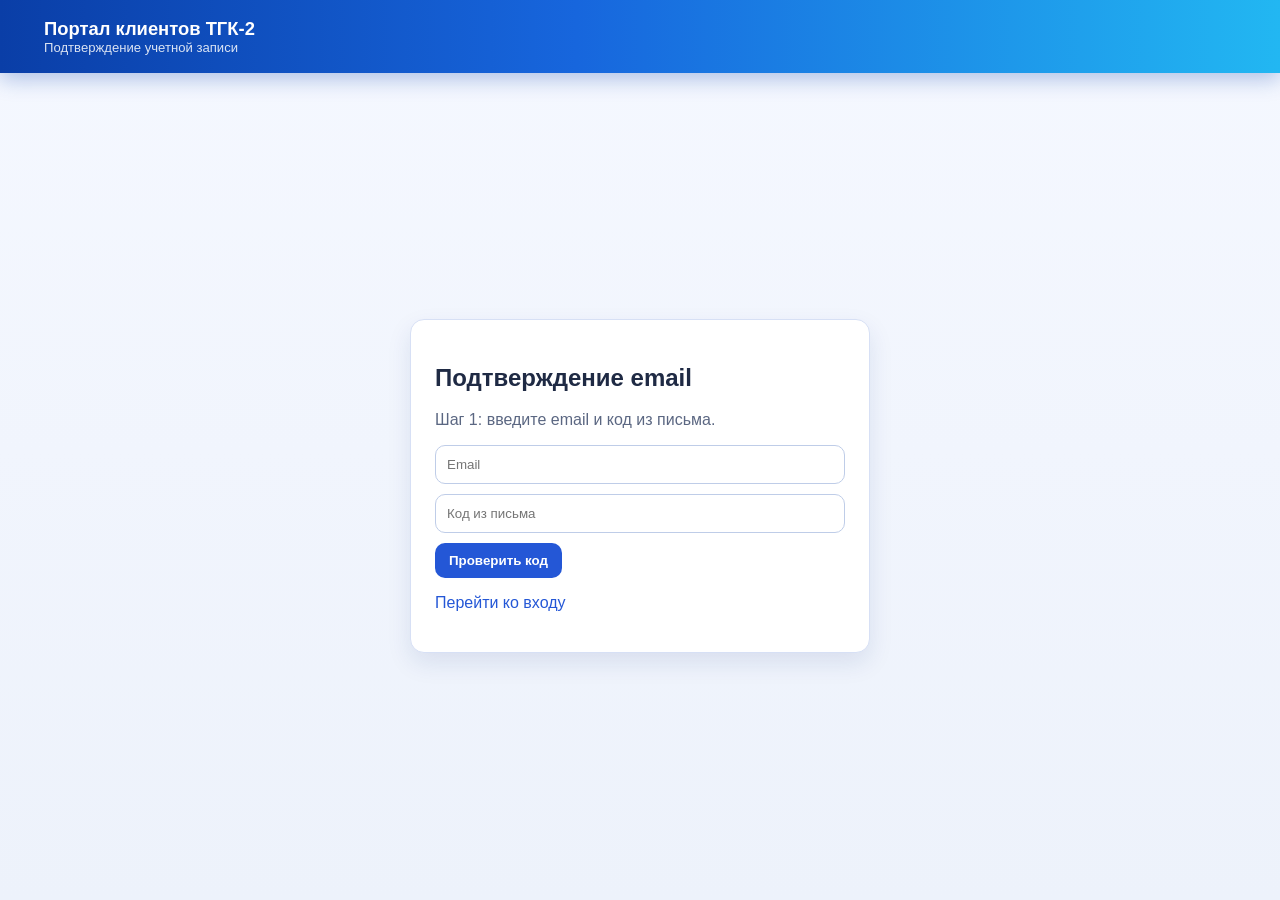
<file: MyApp/wwwroot/confirm.html>
<!DOCTYPE html>
<html lang="ru">
<head>
    <meta charset="utf-8" />
    <title>ТГК-2 | Подтверждение email</title>
    <link rel="stylesheet" href="styles.css" />
</head>
<body>
<header class="topbar">
    <div class="topbar-inner">
        <div>
            <div class="brand">Портал клиентов ТГК-2</div>
            <div class="brand-sub">Подтверждение учетной записи</div>
        </div>
    </div>
</header>

<div class="auth-wrap">
    <div class="card">
        <h2>Подтверждение email</h2>
        <p class="muted">Шаг 1: введите email и код из письма.</p>
        <input id="email" type="email" placeholder="Email" />
        <input id="code" placeholder="Код из письма" />
        <button class="btn" type="button" onclick="verifyCode()">Проверить код</button>
        <div id="captcha-block" style="display:none; margin-top:16px;">
            <p class="muted">Шаг 2: введите текст с картинки.</p>
            <img id="captcha-img" alt="captcha" style="max-width:100%; border-radius:8px; margin-bottom:10px;" />
            <input id="captcha-answer" placeholder="Текст с картинки" />
            <button class="btn" type="button" onclick="confirmEmail()">Подтвердить email</button>
        </div>
        <p><a href="login.html">Перейти ко входу</a></p>
    </div>
</div>

<script>
let currentCaptchaId = '';
const savedEmail = localStorage.getItem('pendingEmailConfirmation');
if (savedEmail) {
    const emailInput = document.getElementById('email');
    if (emailInput) emailInput.value = savedEmail;
}

async function verifyCode() {
    const email = document.getElementById('email').value.trim();
    const code = document.getElementById('code').value.trim();

    const res = await fetch('/api/auth/verify-email-code', {
        method: 'POST',
        headers: { 'Content-Type': 'application/json' },
        body: JSON.stringify({ email, code })
    });

    if (!res.ok) {
        const err = await res.json().catch(() => ({}));
        alert(err.message || 'Неверный или просроченный код');
        return;
    }

    const data = await res.json();
    currentCaptchaId = data.captchaId || '';
    document.getElementById('captcha-img').src = data.captchaImageUrl || '';
    document.getElementById('captcha-block').style.display = 'block';
}

async function confirmEmail() {
    const email = document.getElementById('email').value.trim();
    const captchaAnswer = document.getElementById('captcha-answer').value.trim();

    const res = await fetch('/api/auth/confirm-email', {
        method: 'POST',
        headers: { 'Content-Type': 'application/json' },
        body: JSON.stringify({
            email,
            captchaId: currentCaptchaId,
            captchaAnswer
        })
    });

    if (res.ok) {
        alert('Email подтверждён. Можно войти.');
        window.location.href = 'login.html';
        return;
    }

    const err = await res.json().catch(() => ({}));
    alert(err.message || 'Капча введена неверно. Попробуйте ещё раз.');
    document.getElementById('captcha-answer').value = '';
    document.getElementById('captcha-answer').focus();
}
</script>
</body>
</html>
</file>
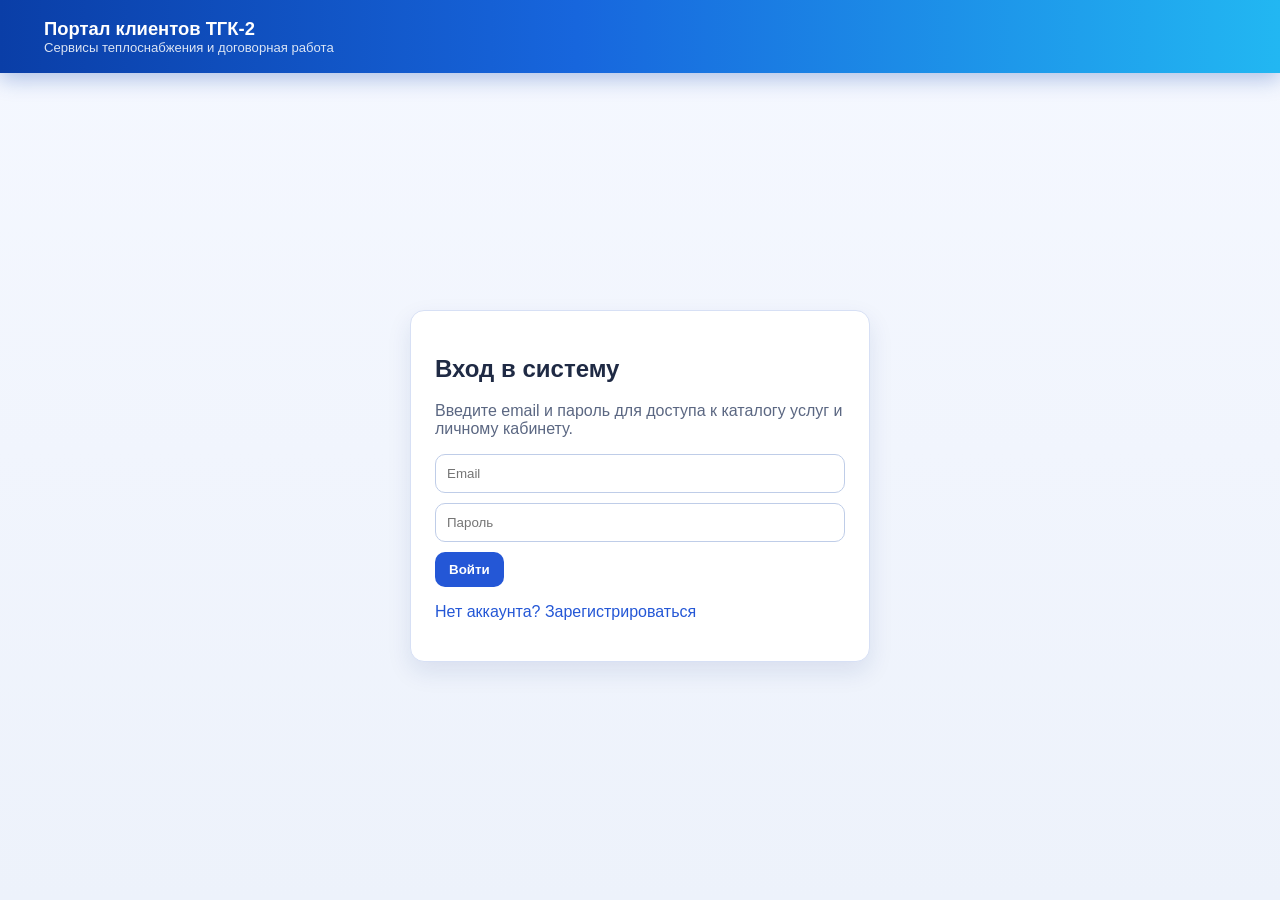
<file: MyApp/wwwroot/login.html>
<!DOCTYPE html>
<html lang="ru">
<head>
    <meta charset="utf-8" />
    <title>ТГК-2 | Вход в личный кабинет</title>
    <link rel="stylesheet" href="styles.css" />
</head>
<body>
<header class="topbar">
    <div class="topbar-inner">
        <div>
            <div class="brand">Портал клиентов ТГК-2</div>
            <div class="brand-sub">Сервисы теплоснабжения и договорная работа</div>
        </div>
    </div>
</header>

<div class="auth-wrap">
    <div class="card">
        <h2>Вход в систему</h2>
        <p class="muted">Введите email и пароль для доступа к каталогу услуг и личному кабинету.</p>
        <input id="email" type="email" autocomplete="username" placeholder="Email" />
        <input id="password" type="password" autocomplete="current-password" placeholder="Пароль" />
        <button class="btn" type="button" onclick="login()">Войти</button>
        <p><a href="register.html">Нет аккаунта? Зарегистрироваться</a></p>
    </div>
</div>

<script>
async function login() {
    const res = await fetch('/api/auth/login', {
        method: 'POST',
        headers: { 'Content-Type': 'application/json' },
        body: JSON.stringify({
            email: document.getElementById('email').value,
            password: document.getElementById('password').value
        })
    });

    if (res.ok) {
        const data = await res.json();
        localStorage.setItem('token', data.token);
        window.location.href = 'index.html';
        return;
    }

    if (res.status === 403) {
        const err = await res.json().catch(() => ({}));
        alert(err.message || 'Подтвердите email');
        return;
    }

    alert('Неверный email или пароль');
}
</script>
</body>
</html>
</file>
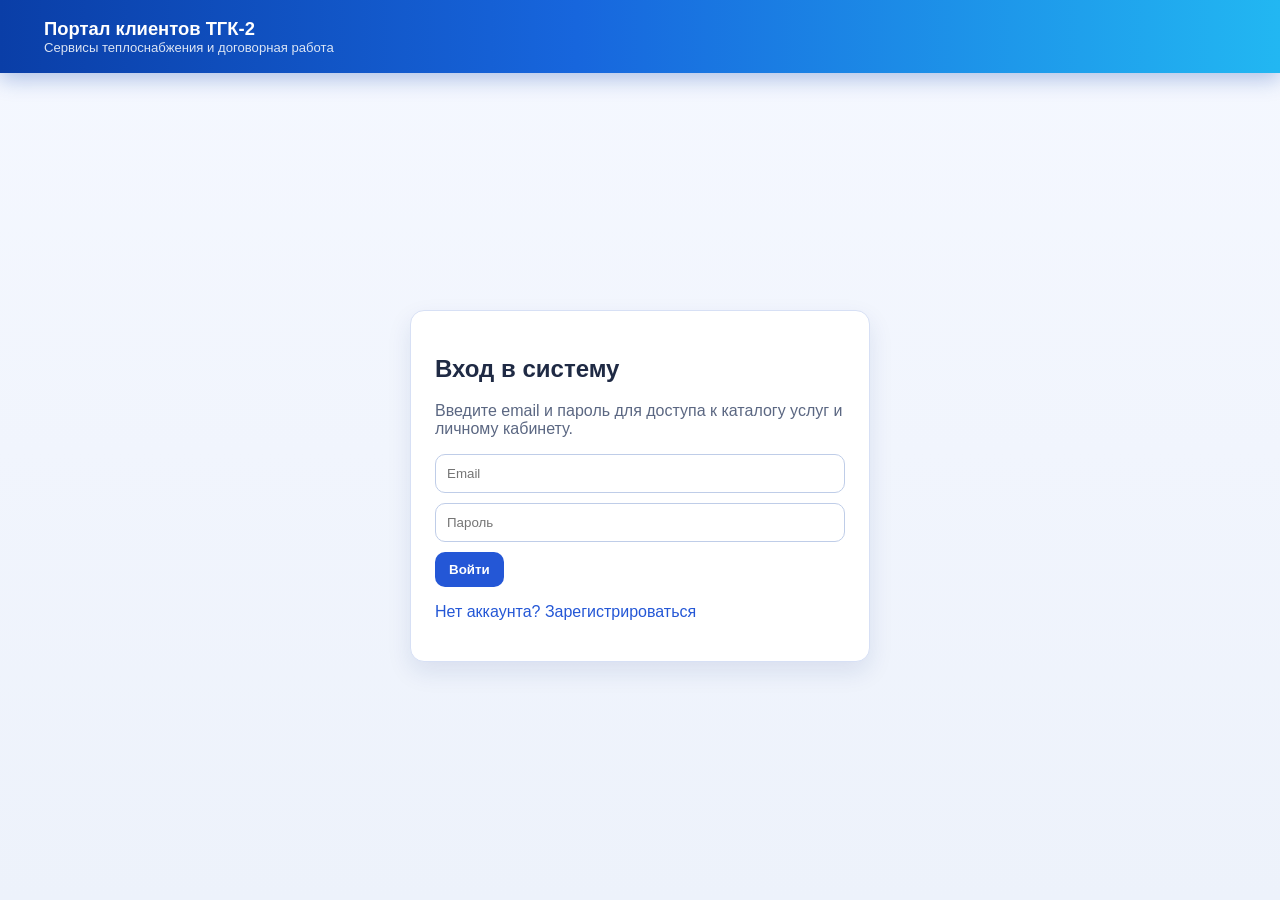
<file: MyApp/wwwroot/profile.html>
<!DOCTYPE html>
<html lang="ru">
<head>
    <meta charset="utf-8" />
    <title>ТГК-2 | Профиль клиента</title>
    <link rel="stylesheet" href="styles.css" />
</head>
<body class="page">
<header class="topbar">
    <div class="topbar-inner">
        <div>
            <div class="brand">Портал клиентов ТГК-2</div>
            <div class="brand-sub">Личный кабинет: финансы, услуги, договоры</div>
        </div>
        <div style="display:flex; gap:8px; flex-wrap:wrap;">
            <button class="btn btn-light" type="button" id="oldVersionBtn">Старая версия</button>
            <a class="btn btn-light" href="index.html">Главная</a>
            <button class="btn btn-light" id="logoutBtn" type="button">Выйти</button>
        </div>
    </div>
</header>

<main class="main-container">
    <section class="hero">
        <h1>Профиль клиента</h1>
        <p>Управляйте балансом, контролируйте задолженность и смотрите историю финансовых операций.</p>
        <p style="margin-top:10px;"><span class="badge" id="accountTypeBadge">Физическое лицо</span></p>
    </section>

    <section class="grid grid-4" style="margin-bottom:16px;">
        <div class="stat">
            <div class="stat-title">Email</div>
            <div class="stat-value" id="userEmail" style="font-size:1rem;">—</div>
        </div>
        <div class="stat">
            <div class="stat-title">Баланс</div>
            <div class="stat-value" id="balanceRub">0 ₽</div>
        </div>
        <div class="stat">
            <div class="stat-title">Задолженность</div>
            <div class="stat-value" id="debtRub">0 ₽</div>
        </div>
        <div class="stat">
            <div class="stat-title">Подключенные услуги</div>
            <div class="stat-value" id="servicesCount">0</div>
        </div>
    </section>

    <section class="panel" id="legalRequisitesPanel" style="margin-bottom:16px; display:none;">
        <h2>Реквизиты организации</h2>
        <div class="requisites-grid" id="legalRequisites"></div>
    </section>

    <section class="grid grid-2">
        <div class="panel">
            <h2>Пополнение баланса</h2>
            <p class="muted">Нажмите «+», введите сумму в рублях, затем подтвердите пополнение.</p>
            <div style="display:flex; gap:8px; align-items:center; max-width:360px;">
                <button class="btn" type="button" id="plusBtn" style="width:48px;">+</button>
                <input id="topUpAmount" type="number" min="1" step="1" placeholder="Сумма, ₽" />
                <button class="btn" type="button" onclick="topUp()">Пополнить</button>
            </div>
            <p class="muted">После пополнения долг уменьшается автоматически. Остаток зачисляется в баланс.</p>
        </div>
        <div class="panel">
            <h2>Финансовые движения</h2>
            <div id="transactions">Загрузка...</div>
            <div class="receipt-actions" style="margin-top:16px;">
                <label class="checkbox-row" style="margin:0;">
                    <input type="checkbox" id="receiptConsent" checked />
                    <span>Получать квитанцию на email</span>
                </label>
                <button class="btn" type="button" id="sendReceiptBtn" onclick="sendReceipt()">Отправить квитанцию на email</button>
            </div>
        </div>
    </section>

    <section class="panel" style="margin-top:16px;">
        <h2>Мои договоры и услуги</h2>
        <p class="muted">Оплата по договорам и документам осуществляется через банковский перевод по реквизитам, указанным в счёте.</p>
        <div id="servicesWrap">Загрузка...</div>
    </section>
</main>

<footer class="footer">
    <div class="footer-inner">
        <div>ТГК-2 • Личный кабинет контрагентов</div>
        <div>Все суммы отображаются в рублях</div>
    </div>
</footer>

<script>
const token = localStorage.getItem('token');
if (!token) window.location.href = 'login.html';

document.getElementById('logoutBtn').addEventListener('click', () => {
    localStorage.removeItem('token');
    window.location.href = 'login.html';
});

document.getElementById('oldVersionBtn').addEventListener('click', () => {
    alert('Переход на предыдущую версию портала.');
});

document.getElementById('plusBtn').addEventListener('click', () => {
    document.getElementById('topUpAmount').focus();
});

function money(v) {
    return new Intl.NumberFormat('ru-RU').format(Number(v || 0)) + ' ₽';
}

function escapeHtml(s) {
    const d = document.createElement('div');
    d.textContent = s ?? '';
    return d.innerHTML;
}

async function api(path, options = {}) {
    const headers = { 'Authorization': 'Bearer ' + token, ...(options.headers || {}) };
    if (!(options.body instanceof FormData)) {
        headers['Content-Type'] = 'application/json';
    }
    const res = await fetch(path, { ...options, headers });
    if (res.status === 401 || res.status === 403) {
        localStorage.removeItem('token');
        window.location.href = 'login.html';
        throw new Error('Не авторизован');
    }
    return res;
}

function renderServices(items) {
    const wrap = document.getElementById('servicesWrap');
    if (!items.length) {
        wrap.innerHTML = '<p class="muted">Пока нет подключенных услуг. Перейдите на главную и выберите услугу.</p>';
        return;
    }
    const rows = items.map(s => `
        <tr>
            <td>${escapeHtml(s.contractNumber)}</td>
            <td>${escapeHtml(s.productName)}</td>
            <td>${money(s.amountRub)}</td>
            <td>${new Date(s.createdAt).toLocaleDateString('ru-RU')}</td>
        </tr>
    `).join('');

    wrap.innerHTML = `
        <table class="table">
            <thead>
                <tr>
                    <th>Номер договора</th>
                    <th>Услуга</th>
                    <th>Сумма</th>
                    <th>Дата</th>
                </tr>
            </thead>
            <tbody>${rows}</tbody>
        </table>
    `;
}

function renderTransactions(items) {
    const wrap = document.getElementById('transactions');
    if (!items.length) {
        wrap.innerHTML = '<p class="muted">Финансовых операций пока нет.</p>';
        return;
    }
    const rows = items.map(t => `
        <tr>
            <td>${new Date(t.createdAt).toLocaleString('ru-RU')}</td>
            <td>${escapeHtml(t.type)}</td>
            <td>${escapeHtml(t.description)}</td>
            <td>${money(t.amountRub)}</td>
        </tr>
    `).join('');

    wrap.innerHTML = `
        <table class="table">
            <thead>
                <tr>
                    <th>Дата</th>
                    <th>Тип</th>
                    <th>Описание</th>
                    <th>Сумма</th>
                </tr>
            </thead>
            <tbody>${rows}</tbody>
        </table>
    `;
}

function renderLegalRequisites(legal) {
    const panel = document.getElementById('legalRequisitesPanel');
    const wrap = document.getElementById('legalRequisites');
    if (!legal) {
        panel.style.display = 'none';
        return;
    }
    panel.style.display = 'block';
    const items = [
        ['Полное наименование', legal.companyFullName],
        ['Сокращённое наименование', legal.companyShortName],
        ['ИНН', legal.inn],
        ['ОГРН', legal.ogrn],
        ['КПП', legal.kpp],
        ['Руководитель', legal.directorFullName],
        ['Дата рождения руководителя', new Date(legal.directorBirthDate).toLocaleDateString('ru-RU')],
        ['Документ', legal.documentFileName]
    ];
    wrap.innerHTML = items.map(([label, value]) => `
        <div class="requisite-item">
            <div class="requisite-label">${escapeHtml(label)}</div>
            <div class="requisite-value">${escapeHtml(value)}</div>
        </div>
    `).join('');
}

async function loadProfile() {
    const res = await api('/api/profile');
    const data = await res.json();

    const user = data.user || {};
    const services = data.services || [];
    const transactions = data.transactions || [];

    document.getElementById('userEmail').textContent = user.email || '—';
    document.getElementById('balanceRub').textContent = money(user.balanceRub);
    document.getElementById('debtRub').textContent = money(user.debtRub);
    document.getElementById('servicesCount').textContent = String(services.length);

    const badge = document.getElementById('accountTypeBadge');
    const isLegal = user.accountType === 'Legal';
    badge.textContent = user.accountTypeLabel || (isLegal ? 'Юридическое лицо' : 'Физическое лицо');
    badge.className = isLegal ? 'badge badge-legal' : 'badge';

    renderLegalRequisites(isLegal ? data.legalEntity : null);
    renderServices(services);
    renderTransactions(transactions);
}

async function sendReceipt() {
    const btn = document.getElementById('sendReceiptBtn');
    btn.disabled = true;
    try {
        const res = await api('/api/profile/send-receipt', { method: 'POST' });
        const data = await res.json().catch(() => ({}));
        if (!res.ok) {
            alert(data.message || 'Не удалось отправить квитанцию.');
            return;
        }
        alert(data.message || 'Квитанция отправлена.');
    } finally {
        btn.disabled = false;
    }
}

async function topUp() {
    const amount = Number(document.getElementById('topUpAmount').value || 0);
    if (amount <= 0) {
        alert('Введите сумму больше 0.');
        return;
    }

    const res = await api('/api/profile/top-up', {
        method: 'POST',
        body: JSON.stringify({ amountRub: amount })
    });
    if (!res.ok) {
        const err = await res.json().catch(() => ({}));
        alert(err.message || 'Ошибка пополнения.');
        return;
    }
    document.getElementById('topUpAmount').value = '';
    await loadProfile();
}

loadProfile().catch(() => {});
</script>
</body>
</html>
</file>
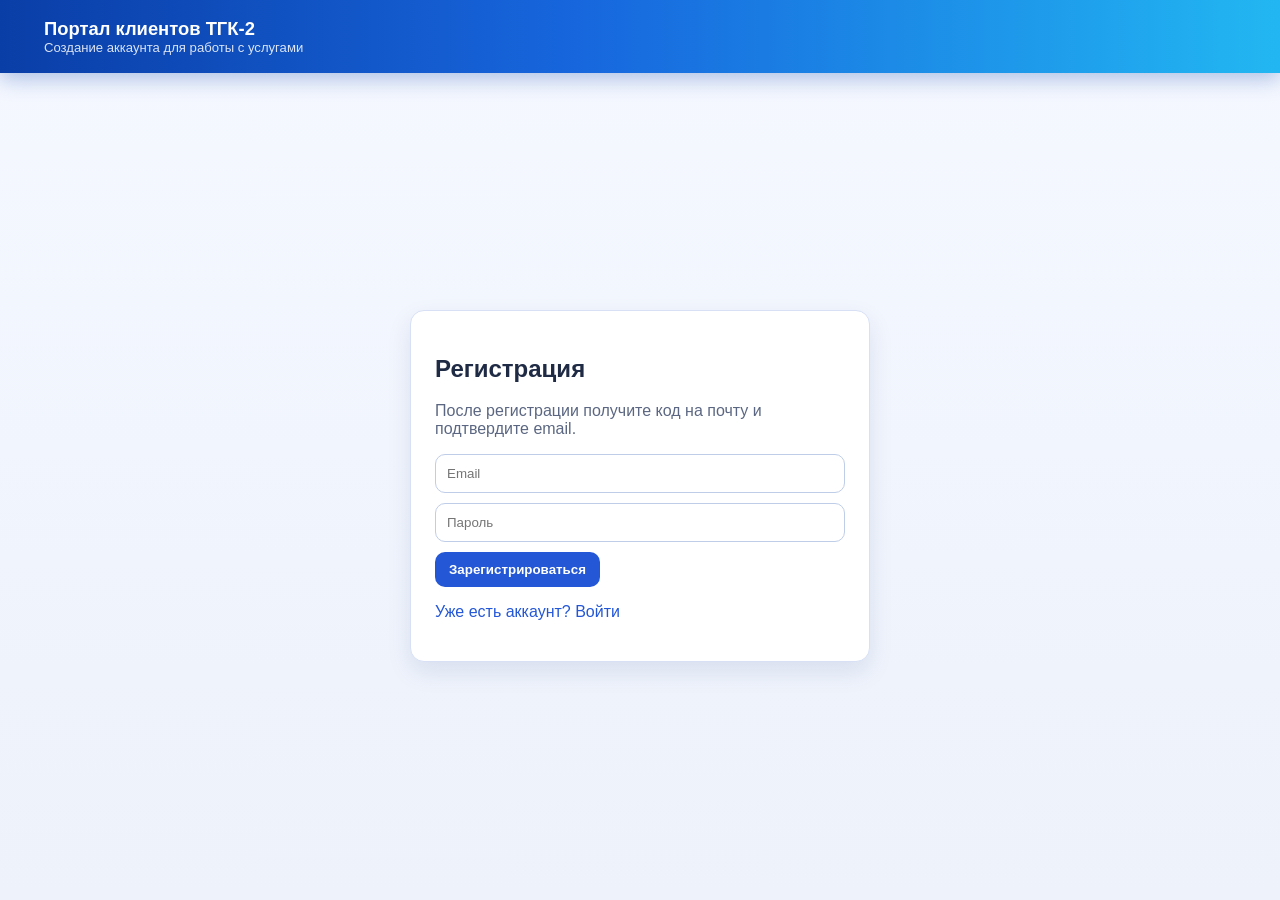
<file: MyApp/wwwroot/register.html>
<!DOCTYPE html>
<html lang="ru">
<head>
    <meta charset="utf-8" />
    <title>ТГК-2 | Регистрация</title>
    <link rel="stylesheet" href="styles.css" />
</head>
<body>
<header class="topbar">
    <div class="topbar-inner">
        <div>
            <div class="brand">Портал клиентов ТГК-2</div>
            <div class="brand-sub">Создание аккаунта для работы с услугами</div>
        </div>
    </div>
</header>

<div class="auth-wrap">
    <div class="card">
        <h2>Регистрация</h2>
        <p class="muted">После регистрации получите код на почту и подтвердите email.</p>
        <input id="email" type="email" autocomplete="username" placeholder="Email" />
        <input id="password" type="password" autocomplete="new-password" placeholder="Пароль" />
        <button class="btn" id="registerBtn" type="button" onclick="register()">Зарегистрироваться</button>
        <p><a href="login.html">Уже есть аккаунт? Войти</a></p>
        <div id="after" style="display:none;">
            <p class="muted" id="mailHint">Код отправлен на email. Перейдите на страницу подтверждения.</p>
            <p><a href="confirm.html">Перейти к подтверждению email</a></p>
        </div>
    </div>
</div>

<script>
async function register() {
    const btn = document.getElementById('registerBtn');
    if (btn.disabled) return;
    btn.disabled = true;
    const initialText = btn.textContent;
    btn.textContent = 'Отправка...';

    try {
        const email = document.getElementById('email').value.trim();
        const res = await fetch('/api/auth/register', {
            method: 'POST',
            headers: { 'Content-Type': 'application/json' },
            body: JSON.stringify({
                email,
                password: document.getElementById('password').value
            })
        });

        if (res.ok) {
            await res.json().catch(() => ({}));
            localStorage.setItem('pendingEmailConfirmation', email);
            document.getElementById('mailHint').textContent = `Вам отправлено письмо на ${email}. Введите код из письма на следующем шаге.`;
            document.getElementById('after').style.display = 'block';
            return;
        }

        if (res.status === 409) {
            alert('Пользователь уже существует');
            return;
        }

        const err = await res.json().catch(() => ({}));
        alert(err.message || 'Ошибка регистрации');
    } finally {
        btn.disabled = false;
        btn.textContent = initialText;
    }
}
</script>
</body>
</html>
</file>
<file: MyApp/wwwroot/styles.css>
:root {
    --bg: #edf2fb;
    --surface: #ffffff;
    --surface-2: #f8faff;
    --line: #d7e0f5;
    --text: #1f2a44;
    --muted: #5b6782;
    --brand: #2457d6;
    --brand-2: #14a0ff;
    --success: #0f8a57;
}

* {
    box-sizing: border-box;
}

html,
body {
    margin: 0;
    padding: 0;
    min-height: 100%;
    font-family: "Segoe UI", Arial, sans-serif;
    color: var(--text);
    background: linear-gradient(180deg, #f5f8ff 0%, var(--bg) 100%);
}

.page {
    min-height: 100vh;
    display: flex;
    flex-direction: column;
}

.page .main-container {
    flex: 1;
}

a {
    color: var(--brand);
    text-decoration: none;
}

a:hover {
    text-decoration: underline;
}

.topbar {
    color: #fff;
    background: linear-gradient(90deg, #0a3ea7 0%, #1766dd 45%, #22b7f2 100%);
    box-shadow: 0 6px 20px rgba(11, 65, 173, 0.3);
}

.topbar-inner {
    max-width: 1240px;
    margin: 0 auto;
    padding: 18px 24px;
    display: flex;
    justify-content: space-between;
    align-items: center;
    gap: 16px;
}

.brand {
    font-size: 1.15rem;
    font-weight: 700;
}

.brand-sub {
    font-size: 0.82rem;
    opacity: 0.85;
}

.main-container {
    max-width: 1240px;
    margin: 0 auto;
    padding: 26px 24px 40px;
}

.hero {
    background: linear-gradient(120deg, #e8f0ff 0%, #ecf9ff 100%);
    border: 1px solid var(--line);
    border-radius: 16px;
    padding: 28px;
    margin-bottom: 20px;
}

.hero h1 {
    margin: 0 0 12px;
    font-size: 2rem;
}

.hero p {
    margin: 0;
    line-height: 1.5;
    color: var(--muted);
}

.grid {
    display: grid;
    gap: 16px;
}

.grid-2 {
    grid-template-columns: repeat(2, minmax(0, 1fr));
}

.grid-4 {
    grid-template-columns: repeat(4, minmax(0, 1fr));
}

.panel {
    background: var(--surface);
    border: 1px solid var(--line);
    border-radius: 14px;
    padding: 18px;
    box-shadow: 0 8px 18px rgba(27, 49, 96, 0.06);
}

.panel h2,
.panel h3 {
    margin: 0 0 10px;
}

.muted {
    color: var(--muted);
}

.stat {
    padding: 14px;
    border-radius: 12px;
    background: var(--surface-2);
    border: 1px solid var(--line);
}

.stat-title {
    font-size: 0.86rem;
    color: var(--muted);
    margin-bottom: 4px;
}

.stat-value {
    font-size: 1.4rem;
    font-weight: 700;
}

.products {
    display: grid;
    grid-template-columns: repeat(2, minmax(0, 1fr));
    gap: 14px;
}

.product-card {
    border: 1px solid var(--line);
    border-radius: 12px;
    background: #fff;
    padding: 14px;
}

.product-price {
    margin: 10px 0;
    font-weight: 700;
    color: #163f9e;
}

.btn {
    display: inline-block;
    border: none;
    border-radius: 10px;
    padding: 10px 14px;
    background: var(--brand);
    color: #fff;
    cursor: pointer;
    font-weight: 600;
}

.btn:hover {
    background: #1b4ec7;
}

.btn-light {
    background: #edf3ff;
    color: #123d97;
}

.auth-wrap {
    min-height: calc(100vh - 74px);
    display: grid;
    place-items: center;
    padding: 24px;
}

.card {
    width: min(460px, 96vw);
    padding: 24px;
    border-radius: 14px;
    border: 1px solid var(--line);
    background: #fff;
    box-shadow: 0 10px 24px rgba(24, 53, 120, 0.1);
}

input {
    width: 100%;
    margin-bottom: 10px;
    border: 1px solid #bfcde8;
    border-radius: 10px;
    padding: 11px;
}

.token-box {
    font-size: 0.75rem;
    word-break: break-all;
    background: #f2f7ff;
    border: 1px dashed #a5bee7;
    border-radius: 10px;
    padding: 8px;
}

.table {
    width: 100%;
    border-collapse: collapse;
}

.table th,
.table td {
    border-bottom: 1px solid #e2e8f7;
    text-align: left;
    padding: 8px 6px;
    font-size: 0.94rem;
}

.news-list {
    display: grid;
    gap: 10px;
}

.news-item {
    border-left: 4px solid var(--brand-2);
    background: #f5faff;
    border-radius: 8px;
    padding: 10px 12px;
}

.footer {
    margin-top: 26px;
    background: #103b8f;
    color: #cfe0ff;
}

.footer-inner {
    max-width: 1240px;
    margin: 0 auto;
    padding: 16px 24px;
    display: flex;
    justify-content: space-between;
    gap: 12px;
    flex-wrap: wrap;
}

.badge {
    display: inline-block;
    padding: 4px 10px;
    border-radius: 999px;
    font-size: 0.82rem;
    font-weight: 600;
    background: #e8f5ef;
    color: var(--success);
    border: 1px solid #b9e3ce;
}

.badge-legal {
    background: #eef3ff;
    color: #1a4db8;
    border-color: #c5d7ff;
}

.checkbox-row {
    display: flex;
    align-items: flex-start;
    gap: 10px;
    margin-bottom: 12px;
    font-size: 0.94rem;
    line-height: 1.4;
}

.checkbox-row input[type="checkbox"] {
    width: auto;
    margin: 3px 0 0;
}

.receipt-actions {
    display: flex;
    align-items: center;
    gap: 12px;
    flex-wrap: wrap;
}

.modal-backdrop {
    position: fixed;
    inset: 0;
    background: rgba(15, 35, 80, 0.45);
    display: none;
    align-items: center;
    justify-content: center;
    padding: 20px;
    z-index: 1000;
}

.modal-backdrop.open {
    display: flex;
}

.modal {
    width: min(640px, 96vw);
    max-height: 90vh;
    overflow-y: auto;
    background: #fff;
    border-radius: 14px;
    border: 1px solid var(--line);
    box-shadow: 0 18px 40px rgba(24, 53, 120, 0.2);
    padding: 22px;
}

.modal h2 {
    margin: 0 0 8px;
}

.form-grid {
    display: grid;
    gap: 10px;
}

.form-grid label {
    display: block;
    font-size: 0.88rem;
    color: var(--muted);
    margin-bottom: 4px;
}

.form-grid input[type="text"],
.form-grid input[type="date"],
.form-grid input[type="file"] {
    margin-bottom: 0;
}

.modal-actions {
    display: flex;
    gap: 8px;
    flex-wrap: wrap;
    margin-top: 16px;
}

.btn:disabled {
    opacity: 0.55;
    cursor: not-allowed;
}

.requisites-grid {
    display: grid;
    grid-template-columns: repeat(2, minmax(0, 1fr));
    gap: 12px;
}

.requisite-item {
    padding: 10px 12px;
    border-radius: 10px;
    background: var(--surface-2);
    border: 1px solid var(--line);
}

.requisite-label {
    font-size: 0.82rem;
    color: var(--muted);
    margin-bottom: 4px;
}

.requisite-value {
    font-weight: 600;
    word-break: break-word;
}

.cookie-banner {
    position: fixed;
    left: 0;
    right: 0;
    bottom: 0;
    z-index: 1100;
    padding: 16px 20px;
    background: #fff;
    border-top: 1px solid var(--line);
    box-shadow: 0 -8px 24px rgba(24, 53, 120, 0.12);
}

.cookie-banner-inner {
    max-width: 1240px;
    margin: 0 auto;
    display: flex;
    align-items: center;
    justify-content: space-between;
    gap: 16px;
    flex-wrap: wrap;
}

.cookie-banner-text {
    margin: 0;
    flex: 1 1 320px;
    font-size: 0.92rem;
    line-height: 1.45;
    color: var(--muted);
}

@media (max-width: 960px) {
    .grid-2,
    .grid-4,
    .products,
    .requisites-grid {
        grid-template-columns: 1fr;
    }
}
</file>
